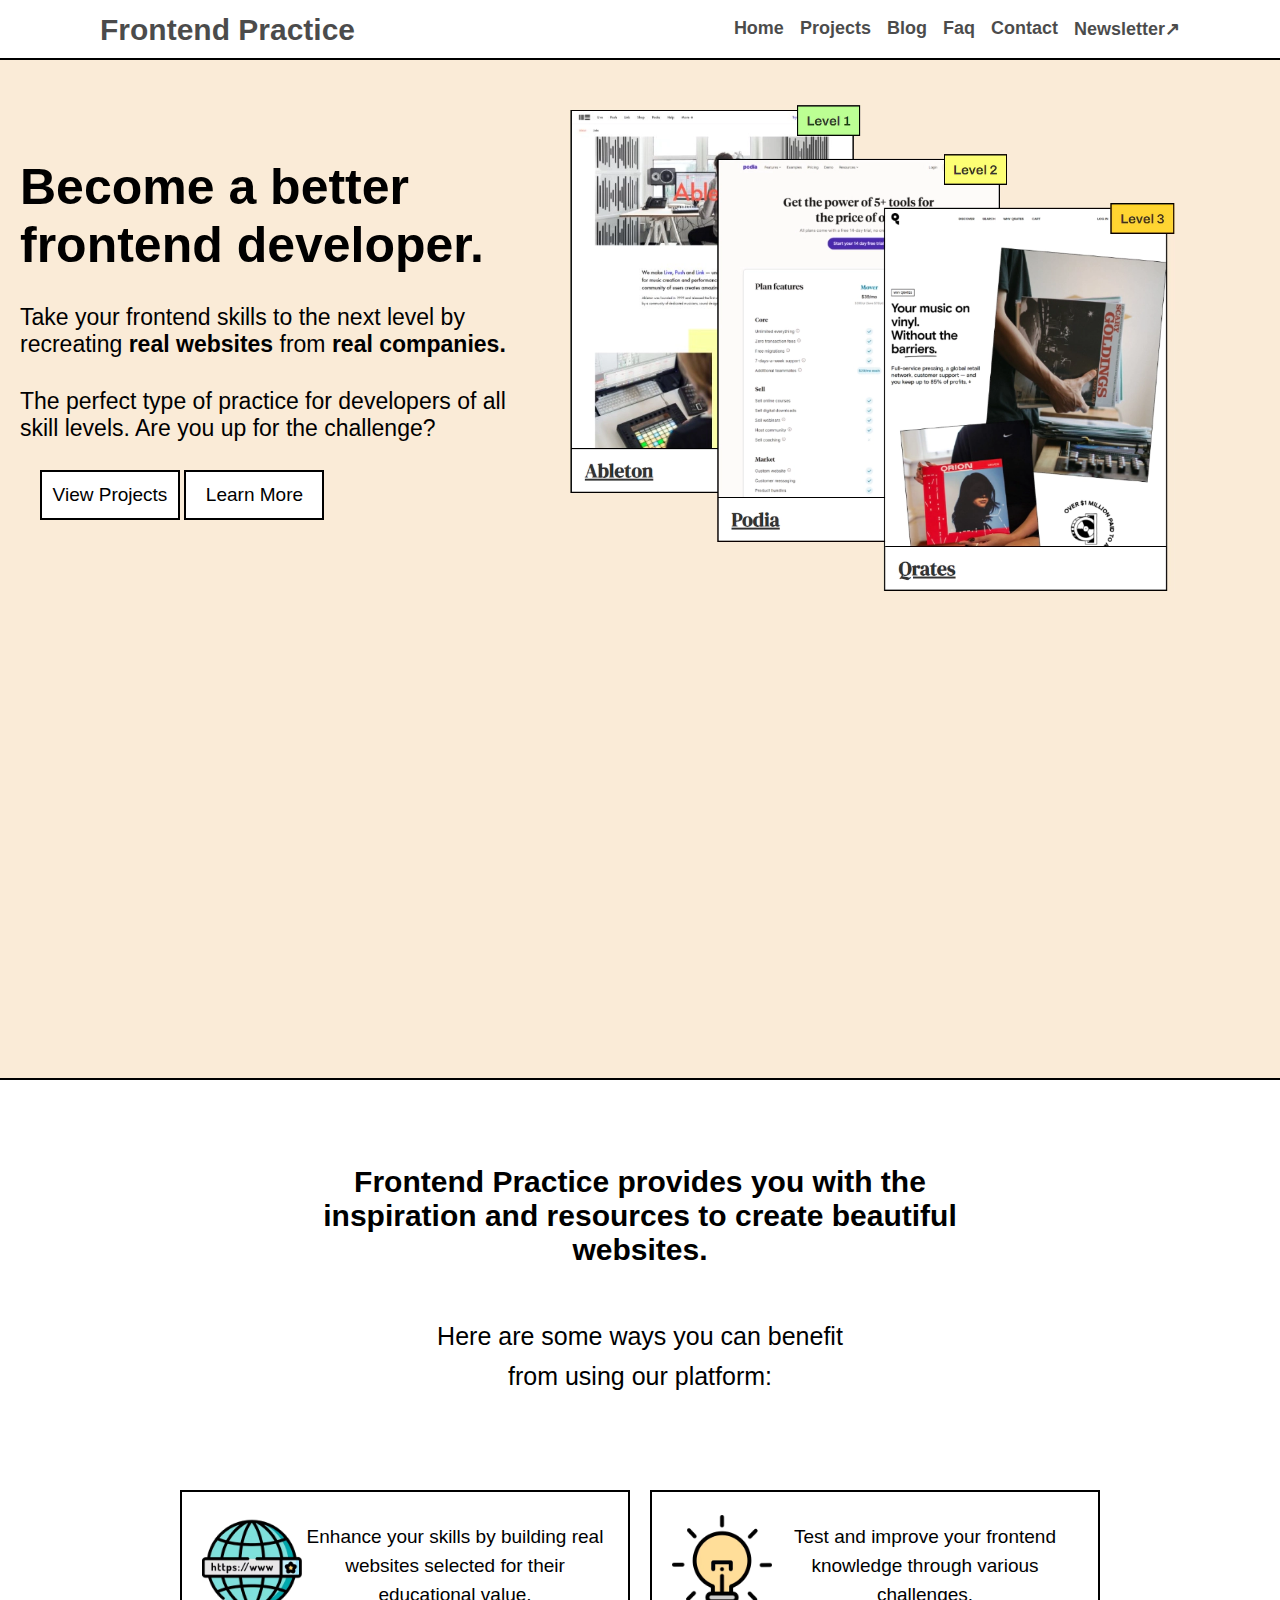
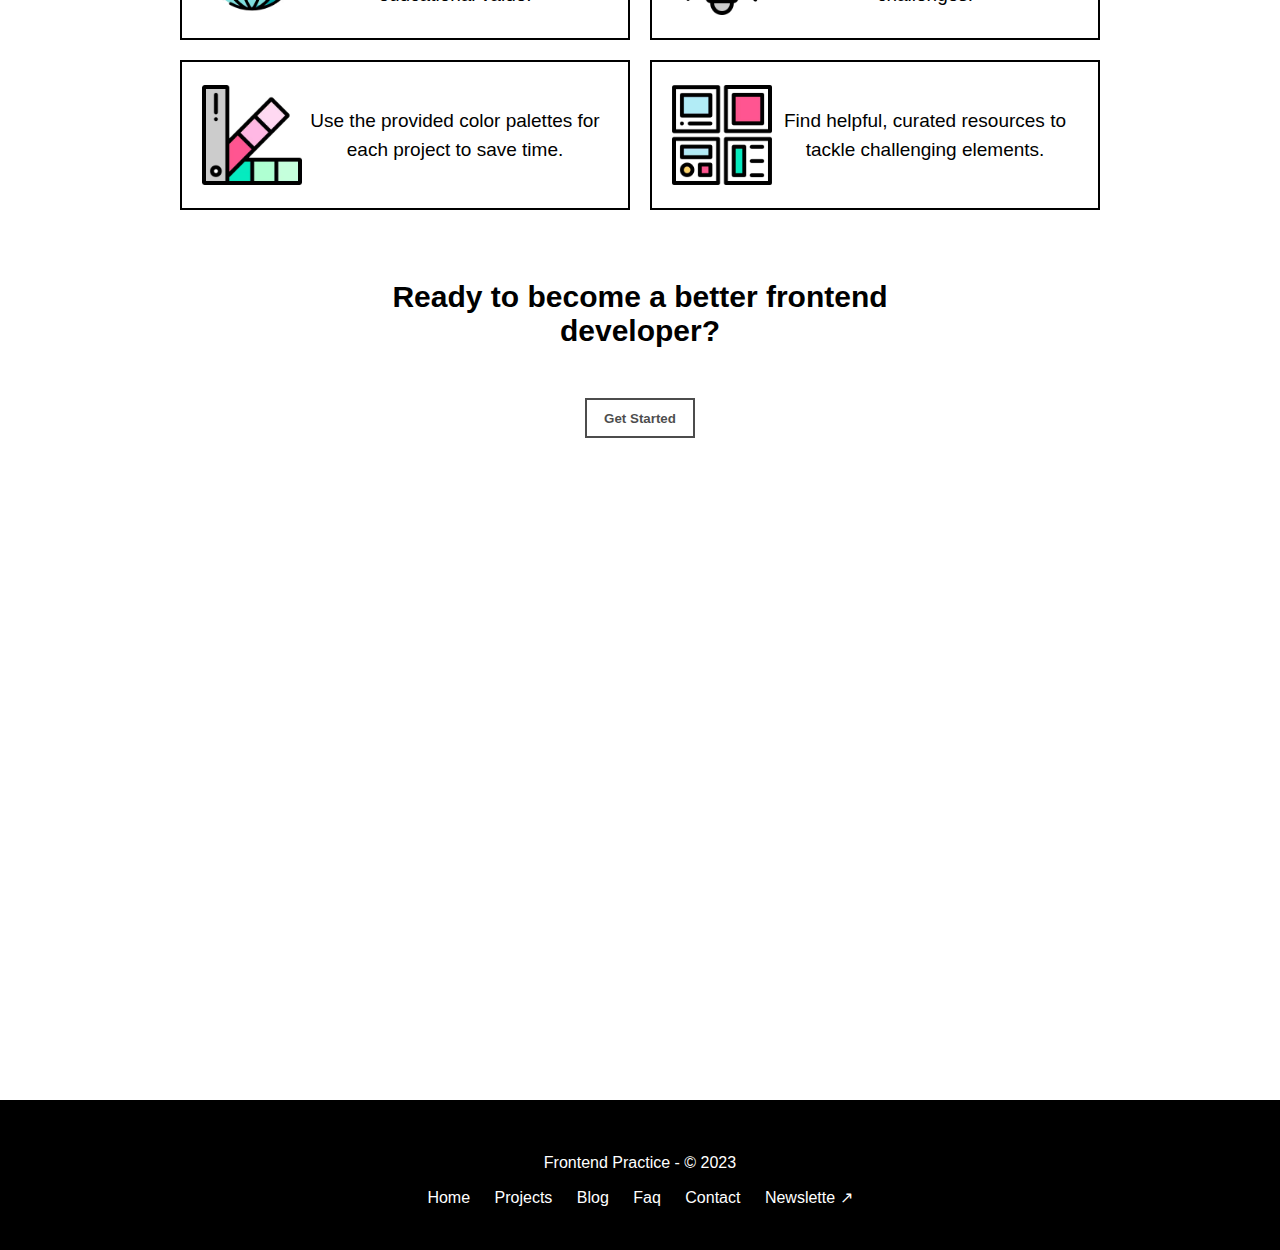
<file: index.html>
<!DOCTYPE html>
<html lang="en">

<head>
    <meta charset="UTF-8">
    <meta name="viewport" content="width=device-width, initial-scale=1.0">
    <title>Document</title>
    <link rel="stylesheet" href="assets/css/style.css">


</head>

<body>

    <header>

        <div class="head-box">
            <h1><a href="">Frontend Practice</a></h1>
        </div>



        <nav class="nav-bar">


            <ul>
                <li><a href="">Home</a></li>
                <li><a href="">Projects</a></li>
                <li><a href="blog.html">Blog</a></li>
                <li><a href="">Faq</a></li>
                <li><a href="contact.html">Contact</a></li>
                <li><a href="">Newsletter</a></li>
            </ul>



        </nav>


        </div>

    </header>


    <main>

        <section>


            <div class="conteiner">


                <div class="block">
                    <div class="text-box">
                        <h2>
                            Become a better frontend developer.
                        </h2>

                        <p>Take your frontend skills to the next level by recreating <strong> real
                                websites</strong>
                            from <strong>real companies.</strong>
                            <br>
                        </p>


                        <p>The perfect type of practice for developers of all skill levels. Are you up for the
                            challenge?
                        </p>

                    </div>


                    <div class="img-box">
                        <img src="assets/img/project-collage.webp" alt="">
                    </div>

                </div>



                <div class="btn">
                    <button>View Projects
                    </button>

                    <button>Learn More</button>


                </div>

            </div>



        </section>


        <section>

            <div class="box">


                <div class="col">


                    <h2>Frontend Practice provides you with the inspiration and resources to create beautiful
                        websites.</h2>

                    <span>Here are some ways you can benefit from using our platform:</span>

                </div>


                <div class="bl">

                    <div>
                        <img src="assets/img/f990db40-ba07-479c-b52c-3b2c6caabc89_domain.avif" alt="">
                        <span>Enhance your skills by building real websites selected for their educational value.</span>
                    </div>
                    <div>
                        <img src="assets/img/d6e88860-7347-4d32-acf8-aa1f01db8685_idea.avif" alt="">
                        <span>Test and improve your frontend knowledge through various challenges.</span>
                    </div>
                    <div>
                        <img src="assets/img/8d3c1f70-6ff3-41f0-b9d6-3b46f2899359_pantone.avif" alt="">
                        <span>Use the provided color palettes for each project to save time.</span>

                    </div>
                    <div>
                        <img src="assets/img/65eee214-bbfe-4f9e-ad0f-70f7785679be_layout.avif" alt="">
                        <span>Find helpful, curated resources to tackle challenging elements.</span>
                    </div>

                </div>


                <div class="bt">

                    <h2>Ready to become a better frontend developer?</h2>


                    <button>Get Started</button>


                </div>

            </div>

        </section>

    </main>




    <footer>

        <div class="footer-links">

            <div class="footer-span">
                <span>Frontend Practice - © 2023</span>
            </div>



            <div class="nav-link">

                <a href="">Home</a>
                <a href="">Projects</a>
                <a href="">Blog</a>
                <a href="">Faq</a>
                <a href="">Contact</a>
                <a href="">Newslette ↗</a>


            </div>


        </div>

    </footer>


















</body>

</html>
</file>
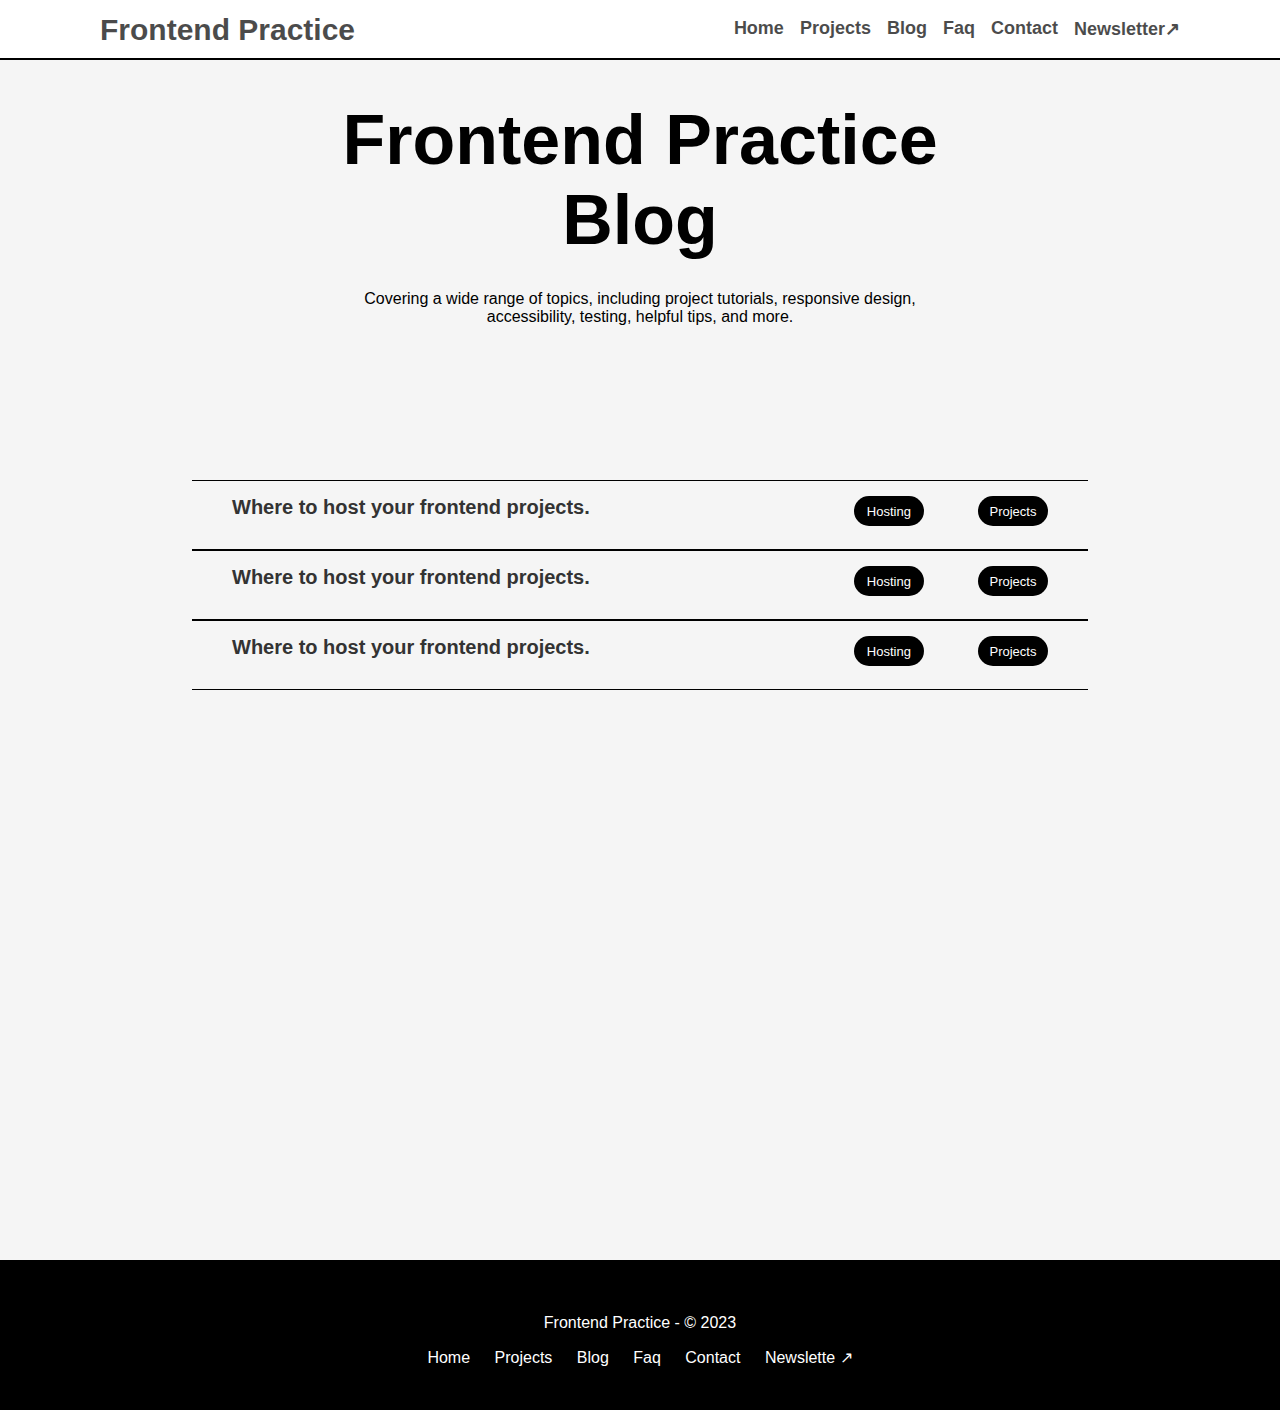
<file: blog.html>
<!DOCTYPE html>
<html lang="en">

<head>
    <meta charset="UTF-8">
    <meta name="viewport" content="width=device-width, initial-scale=1.0">
    <title>Document</title>
    <link rel="stylesheet" href="assets/css/blogstyle.css">

</head>



<body>



    <header>

        <div class="head-box">
            <h1><a href="">Frontend Practice</a></h1>
        </div>



        <nav class="nav-bar">


            <ul>
                <li><a href="">Home</a></li>
                <li><a href="https://www.frontendpractice.com/projects">Projects</a></li>
                <li><a href="blog.html">Blog</a></li>
                <li><a href="">Faq</a></li>
                <li><a href="">Contact</a></li>
                <li><a href="">Newsletter</a></li>
            </ul>



        </nav>


        </div>

    </header>



    <main>

        <section>

            <div class="conteiner">


                <div class="box">

                    <h2>Frontend
                        Practice Blog</h2>


                    <p>Covering a wide range of topics, including project tutorials, responsive design, accessibility,
                        testing, helpful tips, and more.</p>





                </div>

            </div>









            <div class="block">

                <div class="bl">
                    <a href="">
                        <p>Where to host your frontend projects.</p>
                    </a>

                    <div class="right">
                        <span>Hosting</span>
                    </div>

                    <div class="left">
                        <span>Projects</span>
                    </div>

                </div>



                <div class="bl">
                    <a href="">
                        <p>Where to host your frontend projects.</p>
                    </a>

                    <div class="right">
                        <span>Hosting</span>
                    </div>

                    <div class="left">
                        <span>Projects</span>
                    </div>

                </div>




                <div class="bl">
                    <a href="">
                        <p>Where to host your frontend projects.</p>
                    </a>

                    <div class="right">
                        <span>Hosting</span>
                    </div>

                    <div class="left">
                        <span>Projects</span>
                    </div>

                </div>



            </div>





        </section>



    </main>







 
    <footer>

        <div class="footer-links">

            <div class="footer-span">
                <span>Frontend Practice - © 2023</span>
            </div>



            <div class="nav-link">

                <a href="">Home</a>
                <a href="">Projects</a>
                <a href="">Blog</a>
                <a href="">Faq</a>
                <a href="">Contact</a>
                <a href="">Newslette ↗</a>


            </div>


        </div>



    </footer>

 

















</body>

</html>
</file>
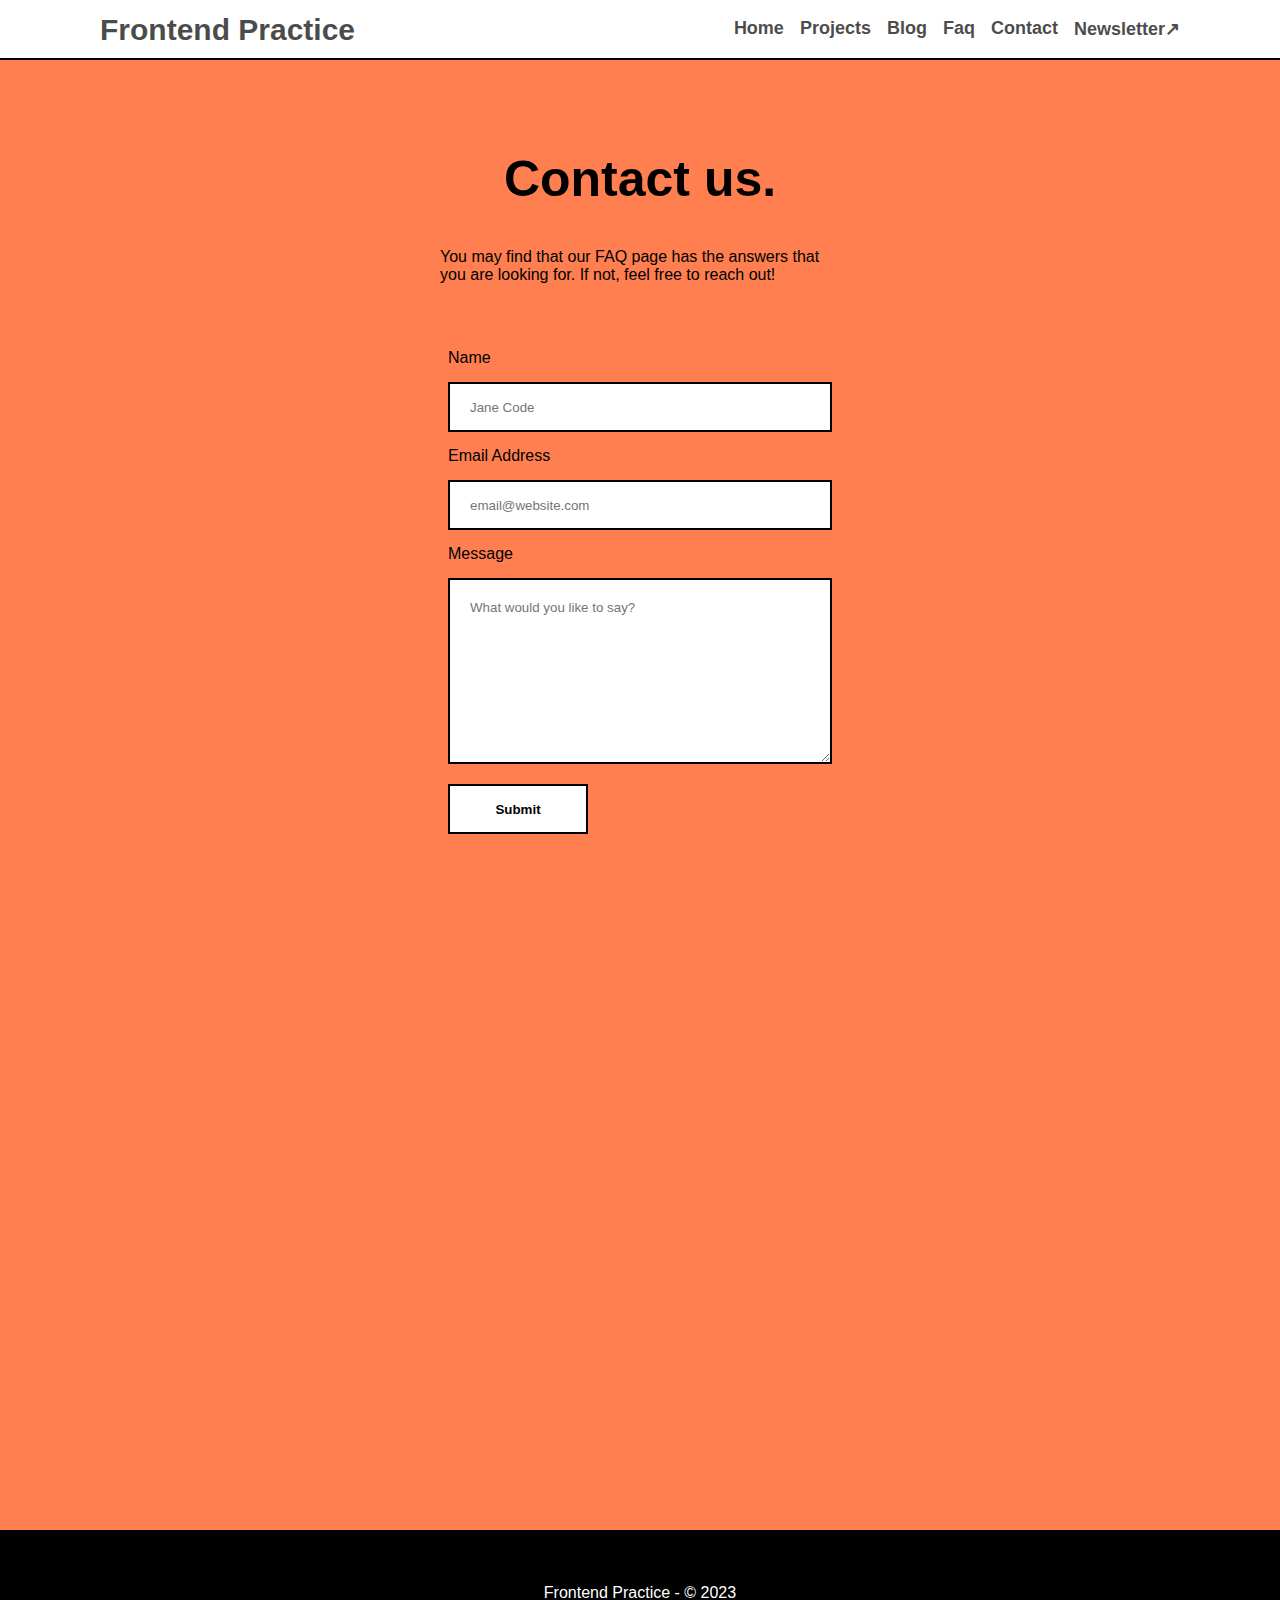
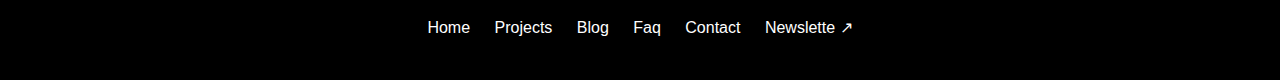
<file: contact.html>
<!DOCTYPE html>
<html lang="en">

<head>
    <meta charset="UTF-8">
    <meta name="viewport" content="width=device-width, initial-scale=1.0">
    <title>Document</title>
    <link rel="stylesheet" href="assets/css/contactstyle.css">
</head>

<body>


    <header>

        <div class="head-box">
            <h1><a href="">Frontend Practice</a></h1>
        </div>



        <nav class="nav-bar">


            <ul>
                <li><a href="">Home</a></li>
                <li><a href="https://www.frontendpractice.com/projects">Projects</a></li>
                <li><a href="blog.html">Blog</a></li>
                <li><a href="">Faq</a></li>
                <li><a href="">Contact</a></li>
                <li><a href="">Newsletter</a></li>
            </ul>



        </nav>


        </div>

    </header>




    <main>


        <section>

            <div class="conteiner">



                <div class="box">
                    <h2>Contact us.</h2>
                    <p>You may find that our FAQ page has the answers that you are looking for. If not, feel free to
                        reach out!</p>




                    <form action="">

                        <label for="">Name</label>
                        <input type="text" class="filed" placeholder="Jane Code">



                        <label for="">Email Address</label>
                        <input type="text" class="filed" placeholder="email@website.com">




                        <label for="">Message</label>

                        <textarea name="" class="" id="" cols="30" rows="10"
                            placeholder="What would you like to say?"></textarea>



                        <div class="btn">
                            <button>Submit</button>
                        </div>



                    </form>


                </div>

            </div>








        </section>






    </main>








    <footer>

        <div class="footer-links">

            <div class="footer-span">
                <span>Frontend Practice - © 2023</span>
            </div>



            <div class="nav-link">

                <a href="">Home</a>
                <a href="">Projects</a>
                <a href="">Blog</a>
                <a href="">Faq</a>
                <a href="">Contact</a>
                <a href="">Newslette ↗</a>


            </div>


        </div>

    </footer>























</body>

</html>
</file>
<file: assets/css/style.css>
@import url(reset.css);


header {
    width: 100%;
    height: 60px;
    display: flex;
    justify-content: space-between;
    align-items: center;
    padding: 0px 100px;
    background-color: white;
    border-bottom: 2px solid black;
    position: fixed;
}

.head-box h1 a {
    color: black;
    font-size: 30px;
    opacity: 70%;
}

.head-box h1 a:hover {
    opacity: 100%;
    text-decoration: underline;

}

.nav-bar ul li a:hover {
    opacity: 100%;
    text-decoration: underline;

}


.nav-bar ul {
    display: flex;
}

.nav-bar ul li a {
    margin-left: 1rem;
    color: black;
    font-size: 18px;
    font-weight: bold;
    opacity: 70%;
}

.nav-bar ul li:last-child a:after {
    content: '\2197';
}




.conteiner {
    width: 100%;
    height: 120vh;
    background-color: antiquewhite;
    border-bottom: 2px solid black;

}


.text-box {
    width: 500px;

}

.text-box h2 {
    font-size: 50px;

}

.text-box p {
    font-size: 23px;
    margin-top: 30px;

}

.conteiner .img-box {
    display: flex;
}


.img-box {
    width: 700px;
    height: 600px;
    padding-top: 100px;


}


.block {
    display: flex;
    justify-content: space-around;
    align-items: center;

}

.btn {
    margin: -130px 40px;

}

.btn button {

    width: 140px;
    height: 50px;
    border: 2px solid black;
    background-color: white;
    font-size: 19px;
    cursor: pointer;
}



.btn button:hover {
    background-color: black;
    transition: 1s;
    color: white;

}




.box {
    width: 100%;
    height: 180vh;


}


.col {
    width: 100%;
    height: 400px;
    display: flex;
    flex-direction: column;
    align-items: center;
    justify-content: space-around;
    padding: 60px;


}

.col h2 {
    width: 650px;
    text-align: center;
    font-weight: 900;
    font-size: 30px;
}

.col span {
    width: 450px;
    text-align: center;
    font-size: 25px;
    line-height: 40px;
}



.bl {
    width: 100%;
    height: 500px;
    display: flex;
    flex-wrap: wrap;
    justify-content: center;
    line-height: 29px;
    padding-bottom: 200px;




}



.bl div {
    width: 450px;
    height: 150px;
    border: 2px solid black;
    display: flex;
    justify-content: center;
    align-items: center;
    text-align: center;
    font-size: 19px;
    padding: 20px;
    margin: 10px;



}



.bl img {
    width: 100px;
    height: 100px;
}


.bt {
    display: flex;
    flex-direction: column;
    align-items: center;
    margin-top: -100px;



}


.bt h2 {
    width: 500px;
    text-align: center;
    font-weight: 900;
    font-size: 30px;

}

.bt button {
    width: 110px;
    height: 40px;
    border: 2px solid black;
    background-color: white;
    margin: 50px;
    font-weight: 900;
    opacity: 70%;
    cursor: pointer;
}




.bt button:hover {

    background-color: black;
    opacity: 100%;
    color: white;
}





footer {
    width: 100%;
    height: 150px;
    background-color: black;

}


.footer-links {
    display: flex;
    flex-direction: column;
    align-items: center;
    line-height: 35px;

}




.footer-span {
    color: white;
    padding-top: 45px;
}


.nav-link a {
    color: white;
    margin: 10px;
}


/* .nav-link:last-child a:after {
    content: '\2197';
} */  



.nav-link a:hover {
    text-decoration: underline;
}
</file>
<file: assets/css/blogstyle.css>
@import url(reset.css);




header {
    width: 100%;
    height: 60px;
    display: flex;
    justify-content: space-between;
    align-items: center;
    padding: 0px 100px;
    background-color: white;
    border-bottom: 2px solid black;
    position: fixed;
}

.head-box h1 a {
    color: black;
    font-size: 30px;
    opacity: 70%;
}

.head-box h1 a:hover {
    opacity: 100%;
    text-decoration: underline;

}

.nav-bar ul li a:hover {
    opacity: 100%;
    text-decoration: underline;

}


.nav-bar ul {
    display: flex;
}

.nav-bar ul li a {
    margin-left: 1rem;
    color: black;
    font-size: 18px;
    font-weight: bold;
    opacity: 70%;
}

.nav-bar ul li:last-child a:after {
    content: '\2197';
}


section {
    width: 100%;
    height: 140vh;
    background-color: whitesmoke;
}

.conteiner {

    width: 100%;
    height: 400px;
    padding-top: 100px;
    display: flex;
    flex-direction: column;
    align-items: center;

}


.box {
    width: 600px;
    height: 900px;
    text-align: center;

}


.box h2 {
    font-size: 70px;
    font-weight: 900;

}


.box p {
    margin-top: 30px;
}



.block {
    width: 100%;
    height: 300px;
    display: flex;
    flex-direction: column;
    align-items: center;
    margin-top: 80px;

}


.bl {
    width: 70%;
    height: 70px;
    display: flex;
    justify-content: space-between;
    border-bottom: 1px solid black;
    border-top: 1px solid black;
    padding: 15px 40px 0px 40px;

}




.bl p {
    font-size: 20px;
    font-weight: 900;
    color: rgb(51, 51, 51);
}



.right {
    width: 70px;
    height: 30px;
    background-color: black;
    display: flex;
    flex-direction: column;
    justify-content: center;
    text-align: center;
    border-radius: 50px;
    color: white;
    margin-left: 210px;
    font-size: 13px;

}

.left {

    width: 70px;
    height: 30px;
    background-color: black;
    display: flex;
    flex-direction: column;
    justify-content: center;
    text-align: center;
    border-radius: 50px;
    color: white;
    font-size: 13px;


}



.block .bl:hover {
    opacity: 40%;
    background-color: darkgray;

}

.block .left:hover{
background-color:darkgray ;

}

.block .right:hover{
    background-color: darkgray;
}





footer {
    width: 100%;
    height: 150px;
    background-color: black;

}


.footer-links {
    display: flex;
    flex-direction: column;
    align-items: center;
    line-height: 35px;

}




.footer-span {
    color: white;
    padding-top: 45px;
}


.nav-link a {
    color: white;
    margin: 10px;
}

.nav-link a:hover {
    text-decoration: underline;
}
</file>
<file: assets/css/contactstyle.css>
@import url(reset.css);



header {
    width: 100%;
    height: 60px;
    display: flex;
    justify-content: space-between;
    align-items: center;
    padding: 0px 100px;
    background-color: white;
    border-bottom: 2px solid black;
    position: fixed;
}

.head-box h1 a {
    color: black;
    font-size: 30px;
    opacity: 70%;
}

.head-box h1 a:hover {
    opacity: 100%;
    text-decoration: underline;

}

.nav-bar ul li a:hover {
    opacity: 100%;
    text-decoration: underline;

}


.nav-bar ul {
    display: flex;
}

.nav-bar ul li a {
    margin-left: 1rem;
    color: black;
    font-size: 18px;
    font-weight: bold;
    opacity: 70%;
}

.nav-bar ul li:last-child a:after {
    content: '\2197';
}







.conteiner {
    width: 100%;
    height: 170vh;
    background-color: coral;

}


.box {
    width: 100%;
    height: 900px;
    padding-top: 150px;
    display: flex;
    flex-direction: column;
    align-items: center;


}


.box h2 {
    font-weight: 900;
    font-size: 50px;
}


.box p {
    width: 400px;
    margin-top: 40px;
}



form {
    width: 30%;
    height: 500px;
    display: flex;
    flex-direction: column;
    margin-top: 50px;
    line-height: 3;


}




.filed {
    height: 50px;
    border: 2px solid black;
    padding: 20px;
}


textarea {
    border: 2px solid black;
    padding: 20px;
}


.btn button {
    width: 140px;
    height: 50px;
    border: 2px solid black;
    background-color: white;
    margin-top: 20px;
    font-weight: 900;
    color: black;
    cursor: pointer;
    

}



.btn button:hover{
    background-color: black;
    color: white;
    
}







footer {
    width: 100%;
    height: 150px;
    background-color: black;

}


.footer-links {
    display: flex;
    flex-direction: column;
    align-items: center;
    line-height: 35px;

}




.footer-span {
    color: white;
    padding-top: 45px;
}


.nav-link a {
    color: white;
    margin: 10px;
}

.nav-link a:hover {
    text-decoration: underline;
}
</file>
